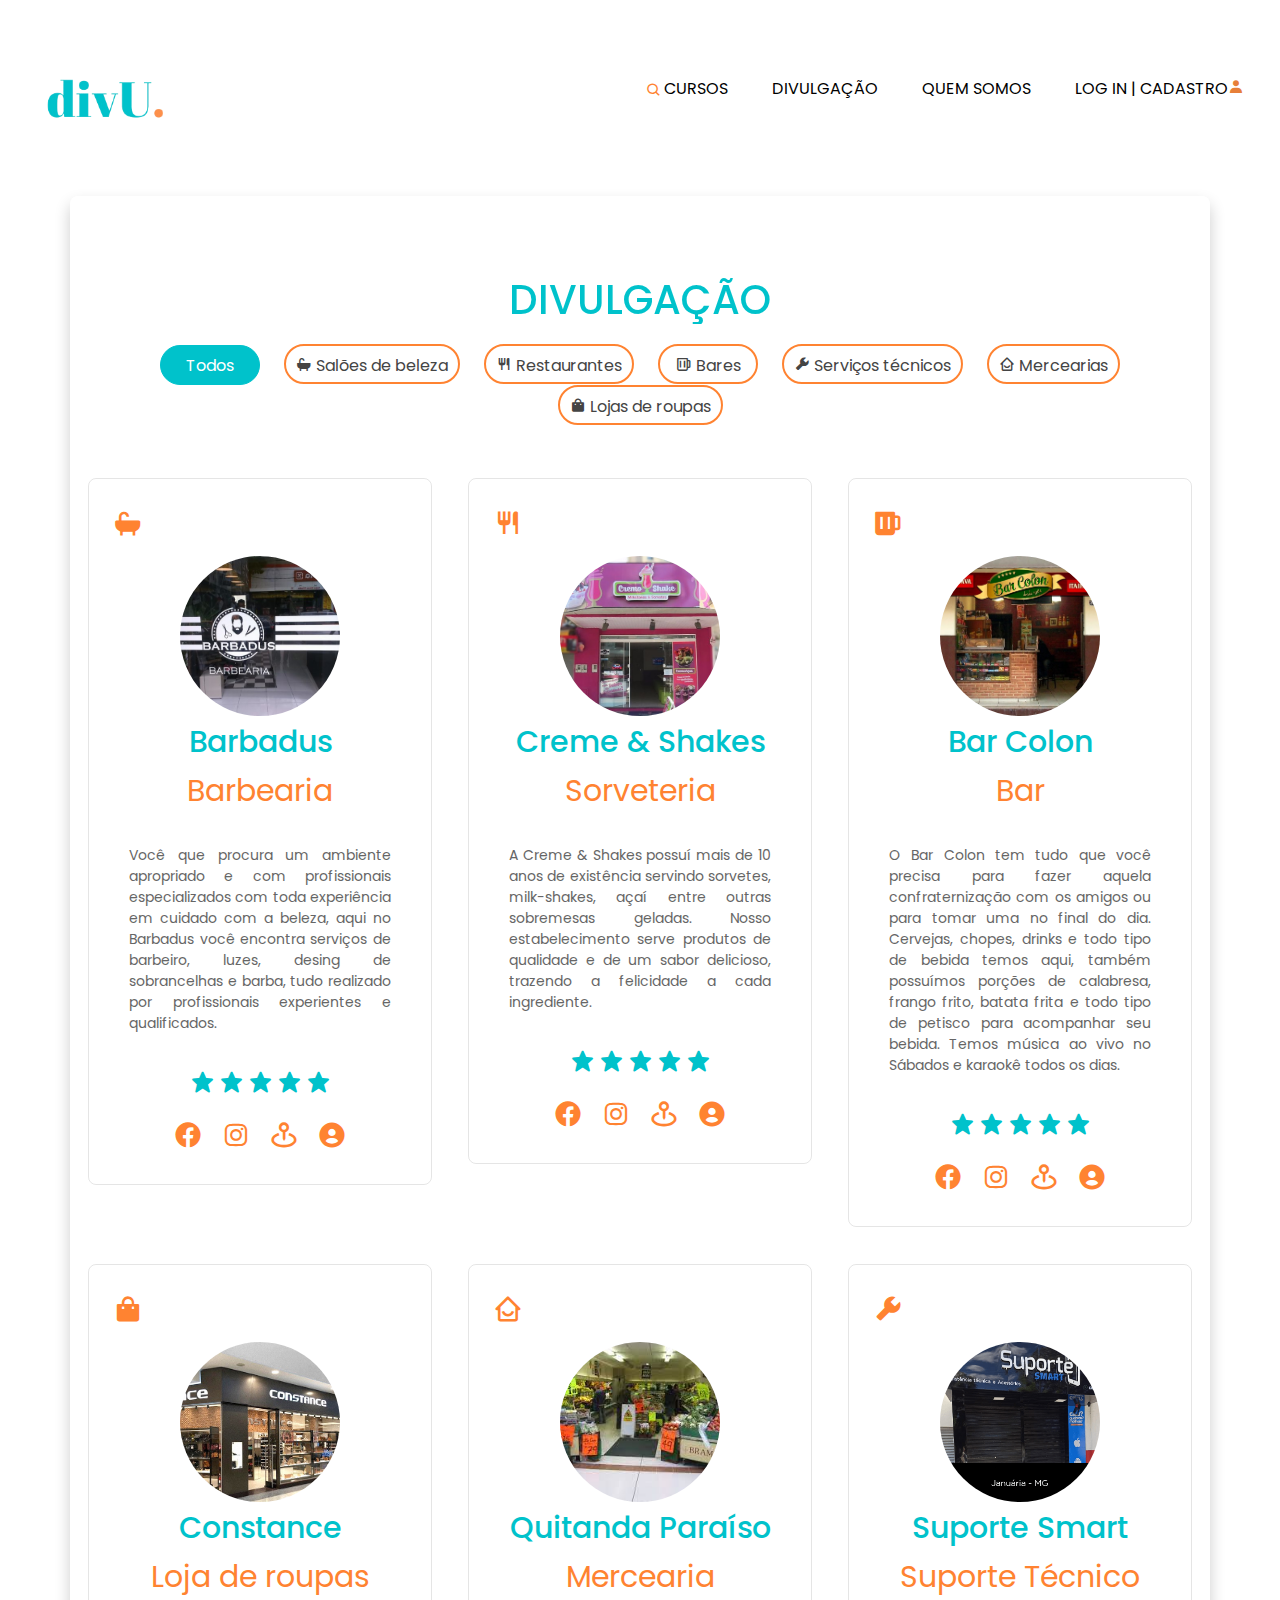
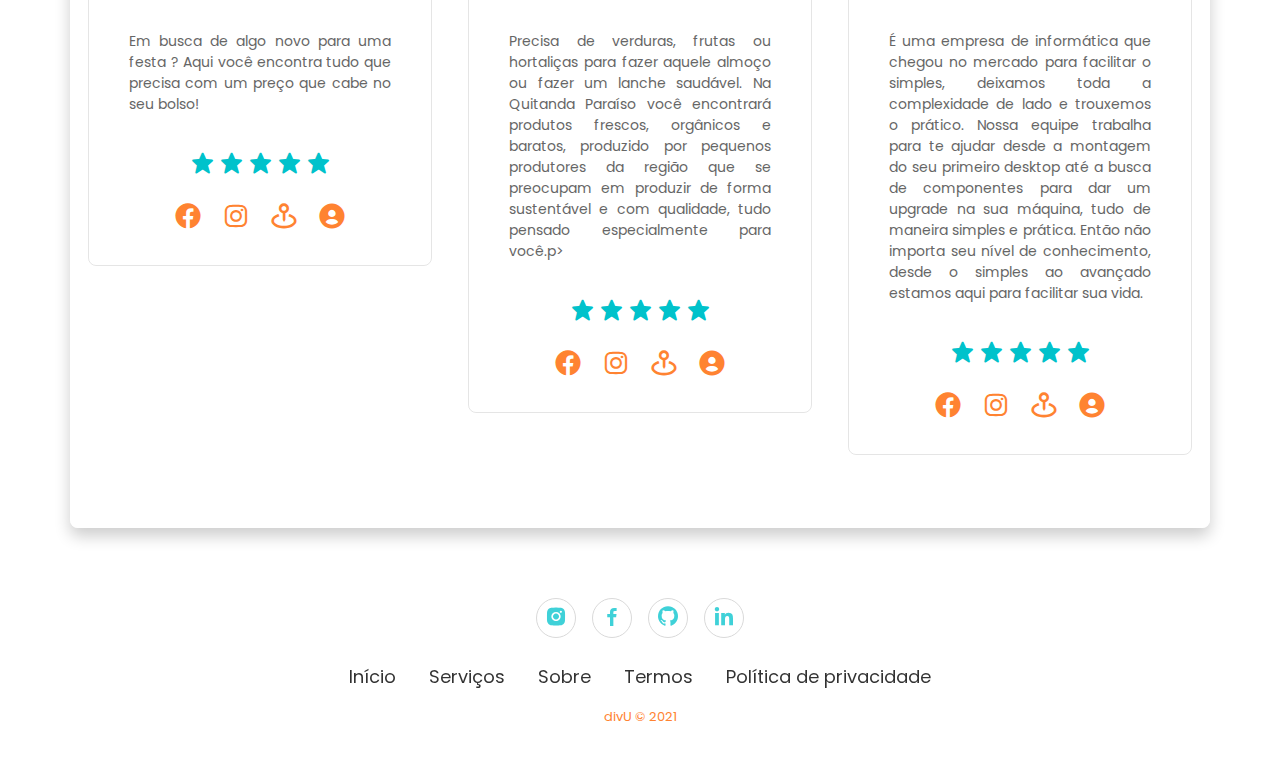
<file: divulgacao.html>
<!DOCTYPE html>
<html lang="PT-BR">

<head>
    <meta charset="UTF-8">
    <meta http-equiv="X-UA-Compatible" content="IE=edge">
    <meta name="description" content="Loja de artigos e peças de Informática.">
    <meta name="viewport" content="width=device-width, initial-scale=1.0">
    <meta name="author" content=" Gabriel Fratelli Cassiano dos Santos, Pedro Henrique dos Santos Lopes, Pierre Aparecido de Souza, Samuel Flávio dos Santos Oliveira, Ramon Gutierrez Nascimento Sitta, Rebeca Leite, Vitória Fernandes Pires e Yuri Prado dos Reis">
    <!-- *Ícone logo* -->
    <link rel="shortcut icon" href="Imagens/5b6dda6a-e9cd-4a56-bf04-07a44a452888-removebg-preview.png" type="image/x-icon">
    <!-- Fonte -->
    <link href="https://fonts.googleapis.com/css2?family=Poppins:ital,wght@0,100;0,200;0,300;0,400;0,500;0,600;0,700;0,800;0,900;1,100;1,200;1,300;1,400;1,500;1,600;1,700;1,800&display=swap" rel="stylesheet">
    <link rel="preconnect" href="https://fonts.googleapis.com">
    <link rel="preconnect" href="https://fonts.gstatic.com" crossorigin>
    <!-- Ícones -->
    <link href='https://unpkg.com/boxicons@2.0.9/css/boxicons.min.css' rel='stylesheet'>
    <!-- Estilo -->
    <link rel="stylesheet" href="Style/Style.css">
    <link rel="stylesheet" href="https://stackpath.bootstrapcdn.com/bootstrap/4.4.1/css/bootstrap.min.css" integrity="sha384-Vkoo8x4CGsO3+Hhxv8T/Q5PaXtkKtu6ug5TOeNV6gBiFeWPGFN9MuhOf23Q9Ifjh" crossorigin="anonymous">
    <!-- Script -->
    <script src="https://ajax.googleapis.com/ajax/libs/jquery/3.5.1/jquery.min.js"></script>
    <script src="Script/Script.js"></script>

    <!--inicio Footer-->
    <link rel="stylesheet" href="https://cdnjs.cloudflare.com/ajax/libs/twitter-bootstrap/4.1.3/css/bootstrap.min.css">
    <link rel="stylesheet" href="footer/style.css">
    <!--Fim Footer-->
    <title>DivU</title>
</head>

<header>
    <div class="navbar">

        <!-- CAMPO DE PESQUISA -->
        <section class="caixa-search">
            <input class="caixa-texto" type="text" name="" placeholder="Pesquisar...">
            <a class="botao-search" href="#">
                <i class="bx bx-search"></i>
            </a>
        </section>

        <a href=index.html> <img src="Imagens/ab2b7101-2142-466f-a6a8-9c31e016ba93-removebg-preview.png" class="logo"></a>

        <!-- NAVEGAÇÃO -->
        <ul>
            <li><a href="cursos.html">Cursos</a></li>
            <li><a id="entrar" href="divulgacao.html">Divulgação</a></li>
            <li><a href="Quemsomos.html">Quem Somos</a></li>
            <li><a id="entrar" href="Logincadastro.html">Log In | Cadastro<i class='bx bxs-user' style='color:#e77f39'></i></a></li>
        </ul>
        <!-- FIM NAVEGAÇÃO -->
</header>

<body>
    <div class="container">

        <!-- BOOTSTRAP -->
        <div id="portfolio-area">
            <div class="row">
                <div class="col-md-12">
                    <h1 class="main-title">Divulgação</h1>
                </div>
                <section class="empreendedores">
                    <div class="col-md-12" id="filter-btn-box">
                        <button class="main-btn filter-btn active" id="all-btn">Todos</button>
                        <button class="main-btn filter-btn" id="mkt-btn"><i class='bx bxs-bath'></i> Salões de beleza</button>
                        <button class="main-btn filter-btn" id="gf-btn"><i class='bx bx-restaurant'></i> Restaurantes</button>
                        <button class="main-btn filter-btn" id="emp-btn"><i class='bx bx-beer' ></i> Bares</button>
                        <button class="main-btn filter-btn" id="lid-btn"><i class='bx bxs-wrench'></i> Serviços técnicos</button>
                        <button class="main-btn filter-btn" id="log-btn"><i class='bx bx-home-smile' ></i> Mercearias</button>
                        <button class="main-btn filter-btn" id="lr-btn"><i class='bx bxs-shopping-bag' ></i> Lojas de roupas</button>
                        <!--botão a corrigir-->
                        <!-- <button class="main-btn filter-btn" id="far-btn"><i class='bx bx-capsule'></i> Farmácias</button> -->
                        <!--botão a corrigir-->
                        
                    </div>
                <!--Salão-->
                    <div class="col-md-4 project-box mkt">
                        <div class="caixa">
                            <div class="box">
                                <span class="amount"><i class='bx bxs-bath'></i></span>
                            </div>
                            <img src="Imagens/dsc_0842-e1500072312286.jpg" alt="">
                            <h3>Barbadus</h3>
                            <span>Barbearia</span>
                            <p>Você que procura um ambiente apropriado e com profissionais especializados com toda experiência em cuidado com a beleza, aqui no Barbadus você encontra serviços de barbeiro, luzes, desing de sobrancelhas e barba, tudo realizado
                                por profissionais experientes e qualificados.</p>
                            <div class="avaliacao">
                                <i href="#" class='bx bxs-star'></i>
                                <i href="#" class='bx bxs-star'></i>
                                <i href="#" class='bx bxs-star'></i>
                                <i href="#" class='bx bxs-star'></i>
                                <i href="#" class='bx bxs-star'></i>
                            </div>
                            <div class="redes">
                                <a><i href="#" class='bx bxl-facebook-circle'></i></a>
                                <a><i href="#" class='bx bxl-instagram'></i></a>
                                <a><i href="#" class='bx bx-map-pin'></i></a>
                                <a><i href="#" class='bx bxs-user-circle'></i></a>
                            </div>
                        </div>
                    </div>


                <!--fim salão-->

                <!--Restaurante-->
                    <div class="col-md-4 project-box gf">
                        <div class="caixa">
                            <div class="box">
                                <span class="amount"><i class='bx bx-restaurant' ></i></span>
                            </div>
                            <img src="Imagens/fachada-de-cremoshake (2).jpg" alt="">
                            <h3>Creme & Shakes</h3>
                            <span>Sorveteria</span>
                            <p>A Creme & Shakes possuí mais de 10 anos de existência servindo sorvetes, milk-shakes, açaí entre outras sobremesas geladas. Nosso estabelecimento serve produtos de qualidade e de um sabor delicioso, trazendo a felicidade a
                                cada ingrediente.</p>
                            <div class="avaliacao">
                                <i href="#" class='bx bxs-star'></i>
                                <i href="#" class='bx bxs-star'></i>
                                <i href="#" class='bx bxs-star'></i>
                                <i href="#" class='bx bxs-star'></i>
                                <i href="#" class='bx bxs-star'></i>
                            </div>
                            <div class="redes">
                                <a><i href="#" class='bx bxl-facebook-circle'></i></a>
                                <a><i href="#" class='bx bxl-instagram'></i></a>
                                <a><i href="#" class='bx bx-map-pin'></i></a>
                                <a><i href="#" class='bx bxs-user-circle'></i></a>
                            </div>
                        </div>
                    </div>

                    
                    <!--fim comida-->

                    <!--bebidas-->

                    <div class="col-md-4 project-box emp">
                        <div class="caixa">
                            <div class="box">
                                <span class="amount"><i class='bx bxs-beer' ></i></span>
                            </div>
                            <img src="Imagens/letreiro-3d-chapa-metal.jpg" alt="">
                            <h3>Bar Colon</h3>
                            <span>Bar</span>
                            <p>O Bar Colon tem tudo que você precisa para fazer aquela confraternização com os amigos ou para tomar uma no final do dia. Cervejas, chopes, drinks e todo tipo de bebida temos aqui, também possuímos porções de calabresa, frango
                                frito, batata frita e todo tipo de petisco para acompanhar seu bebida. Temos música ao vivo no Sábados e karaokê todos os dias.</p>
                            <div class="avaliacao">
                                <i href="#" class='bx bxs-star'></i>
                                <i href="#" class='bx bxs-star'></i>
                                <i href="#" class='bx bxs-star'></i>
                                <i href="#" class='bx bxs-star'></i>
                                <i href="#" class='bx bxs-star'></i>
                            </div>
                            <div class="redes">
                                <a><i href="#" class='bx bxl-facebook-circle'></i></a>
                                <a><i href="#" class='bx bxl-instagram'></i></a>
                                <a><i href="#" class='bx bx-map-pin'></i></a>
                                <a><i href="#" class='bx bxs-user-circle'></i></a>
                            </div>
                        </div>
                    </div>

                    

                    <!--fim bebidas-->

                    <!--Loja de Roupas-->

                    <div class="col-md-4 project-box lr">
                        <div class="caixa">
                            <div class="box">
                                <span class="amount"><i class='bx bxs-shopping-bag'></i></span>
                            </div>
                            <img src="Imagens/constance calcados.jpg" alt="">
                            <h3>Constance</h3>
                            <span>Loja de roupas</span>
                            <p>Em busca de algo novo para uma festa ? Aqui você encontra tudo que precisa com um preço que cabe no seu bolso!</p>
                            <div class="avaliacao">
                                <i href="#" class='bx bxs-star'></i>
                                <i href="#" class='bx bxs-star'></i>
                                <i href="#" class='bx bxs-star'></i>
                                <i href="#" class='bx bxs-star'></i>
                                <i href="#" class='bx bxs-star'></i>
                            </div>
                            <div class="redes">
                                <a><i href="#" class='bx bxl-facebook-circle'></i></a>
                                <a><i href="#" class='bx bxl-instagram'></i></a>
                                <a><i href="#" class='bx bx-map-pin'></i></a>
                                <a><i href="#" class='bx bxs-user-circle'></i></a>
                            </div>
                        </div>
                    </div>

                    <!--Mercearia-->

                    <div class="col-md-4 project-box log">
                        <div class="caixa">
                            <div class="box">
                                <span class="amount"><i class='bx bx-home-smile'></i></span>
                            </div>
                            <img src="Imagens/Quitanda.jfif" alt="">
                            <h3>Quitanda Paraíso</h3>
                            <span>Mercearia</span>
                            <p>Precisa de verduras, frutas ou hortaliças para fazer aquele almoço ou fazer um lanche saudável. Na Quitanda Paraíso você encontrará produtos frescos, orgânicos e baratos, produzido por pequenos produtores da região que se preocupam em produzir de forma sustentável e com qualidade, tudo pensado especialmente para você.p>
                            <div class="avaliacao">
                                <i href="#" class='bx bxs-star'></i>
                                <i href="#" class='bx bxs-star'></i>
                                <i href="#" class='bx bxs-star'></i>
                                <i href="#" class='bx bxs-star'></i>
                                <i href="#" class='bx bxs-star'></i>
                            </div>
                            <div class="redes">
                                <a><i href="#" class='bx bxl-facebook-circle'></i></a>
                                <a><i href="#" class='bx bxl-instagram'></i></a>
                                <a><i href="#" class='bx bx-map-pin'></i></a>
                                <a><i href="#" class='bx bxs-user-circle'></i></a>
                            </div>
                        </div>
                    </div>

                    <div class="col-md-4 project-box lid">
                        <div class="caixa">
                            <div class="box">
                                <span class="amount"><i class='bx bxs-wrench'></i></span>
                            </div>
                            <img src="Imagens/assistencia técnica.png" alt="">
                            <h3>Suporte Smart</h3>
                            <span>Suporte Técnico</span>
                            <p>É uma empresa de informática que chegou no mercado para facilitar o simples, deixamos toda a complexidade de lado e trouxemos o prático. Nossa equipe trabalha para te ajudar desde a montagem do seu primeiro desktop até a busca de componentes para dar um upgrade na sua máquina, tudo de maneira simples e prática. Então não importa seu nível de conhecimento, desde o simples ao avançado estamos aqui para facilitar sua vida.</p>
                            <div class="avaliacao">
                                <i href="#" class='bx bxs-star'></i>
                                <i href="#" class='bx bxs-star'></i>
                                <i href="#" class='bx bxs-star'></i>
                                <i href="#" class='bx bxs-star'></i>
                                <i href="#" class='bx bxs-star'></i>
                            </div>
                            <div class="redes">
                                <a><i href="#" class='bx bxl-facebook-circle'></i></a>
                                <a><i href="#" class='bx bxl-instagram'></i></a>
                                <a><i href="#" class='bx bx-map-pin'></i></a>
                                <a><i href="#" class='bx bxs-user-circle'></i></a>
                            </div>
                        </div>
                    </div>


                </section>
            </div>
        </div>
    </div>



    <div class="footer-basic">
        <footer>
            <div class="social"><a href="https://www.instagram.com/divu_divulgacao/"><i class="bx bxl-instagram-alt"></i></a><a href="https://www.facebook.com/DivU-109754734856224"><i class="bx bxl-facebook"></i></a><a href="https://github.com/DDdivU"><i class="bx bxl-github"></i></a><a href="https://www.linkedin.com/in/div-u-993301226/"><i class="bx bxl-linkedin"></i></a></div>
            <ul class="list-inline">
                <li class="list-inline-item"><a href="index.html">Início</a></li>
                <li class="list-inline-item"><a href="#">Serviços</a></li>
                <li class="list-inline-item"><a href="Quemsomos.html">Sobre</a></li>
                <li class="list-inline-item"><a href="#">Termos</a></li>
                <li class="list-inline-item"><a href="#">Política de privacidade</a></li>
            </ul>
            <p class="copyright">divU © 2021</p>
        </footer>
</body>

</html>
</file>
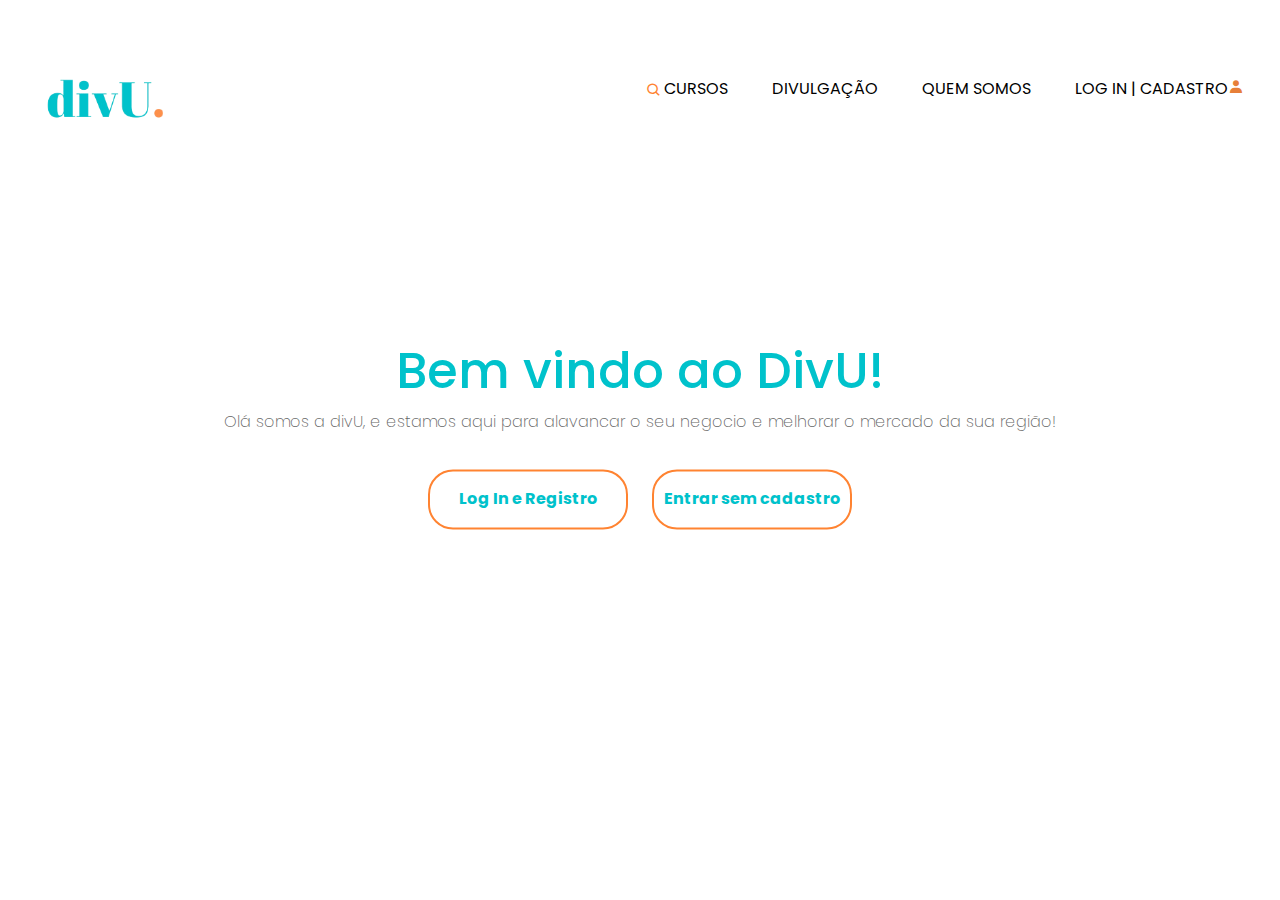
<file: Inicio.html>
<!DOCTYPE html>
<html lang="PT-BR">

<head>
    <meta charset="UTF-8">
    <meta http-equiv="X-UA-Compatible" content="IE=edge">
    <meta name="description" content="Loja de artigos e peças de Informática.">
    <meta name="viewport" content="width=device-width, initial-scale=1.0">
    <meta name="author" content=" Gabriel Fratelli Cassiano dos Santos, Pedro Henrique dos Santos Lopes, Pierre Aparecido de Souza, Samuel Flávio dos Santos Oliveira, Ramon Gutierrez Nascimento Sitta, Rebeca Leite, Vitória Fernandes Pires e Yuri Prado dos Reis">
    <!-- *Ícone logo* -->
    <link rel="shortcut icon" href="Imagens/5b6dda6a-e9cd-4a56-bf04-07a44a452888-removebg-preview.png" type="image/x-icon">
    <!-- Fonte -->
    <link href="https://fonts.googleapis.com/css2?family=Poppins:ital,wght@0,100;0,200;0,300;0,400;0,500;0,600;0,700;0,800;0,900;1,100;1,200;1,300;1,400;1,500;1,600;1,700;1,800&display=swap" rel="stylesheet">
    <link rel="preconnect" href="https://fonts.googleapis.com">
    <link rel="preconnect" href="https://fonts.gstatic.com" crossorigin>
    <!-- Ícones -->
    <link href='https://unpkg.com/boxicons@2.0.9/css/boxicons.min.css' rel='stylesheet'>
    <!-- Estilo -->
    <link rel="stylesheet" href="Style/Style.css">
    <link rel="stylesheet" href="https://stackpath.bootstrapcdn.com/bootstrap/4.4.1/css/bootstrap.min.css" integrity="sha384-Vkoo8x4CGsO3+Hhxv8T/Q5PaXtkKtu6ug5TOeNV6gBiFeWPGFN9MuhOf23Q9Ifjh" crossorigin="anonymous">
    <!-- Script -->
    <script src="https://ajax.googleapis.com/ajax/libs/jquery/3.5.1/jquery.min.js"></script>
    <script src="Script/Script.js"></script>
    <title>DivU</title>
</head>

<header>
    <div class="navbar">

        <!-- CAMPO DE PESQUISA -->
        <section class="caixa-search">
            <input class="caixa-texto" type="text" name="" placeholder="Pesquisar...">
            <a class="botao-search" href="#">
                <i class="bx bx-search"></i>
            </a>
        </section>
        <a href=index.html> <img src="Imagens/ab2b7101-2142-466f-a6a8-9c31e016ba93-removebg-preview.png" class="logo"></a>
        <!-- NAVEGAÇÃO -->
        <ul>
            <li><a href="cursos.html">Cursos</a></li>
            <li><a id="entrar" href="divulgacao.html">Divulgação</a></li>
            <li><a href="Quemsomos.html">Quem Somos</a></li>
            <li><a id="entrar" href="Logincadastro.html">Log In | Cadastro<i class='bx bxs-user' style='color:#e77f39'></i></a></li>
        </ul>
</header>

<!-- Banner -->

<body>
    <div class="container3">
        <div class="content">
            <h1>Bem vindo ao DivU!</h1>
            <p>Olá somos a divU, e estamos aqui para alavancar o seu negocio e melhorar o mercado da sua região!</p>
            <div class="botoes">
                <button class="button1" id="button1" type="button"><span></span>Log In e Registro</button>
                <button class="button2" id="button2" type="button"><span></span>Entrar sem cadastro</button>
            </div>
        </div>
    </div>

    <script>
        $('.button1').on('click', function() {
            window.location = "Logincadastro.html";
        });
        $('.button2').on('click', function() {
            window.location = "index.html";
        });
    </script>
</body>


</html>
</file>
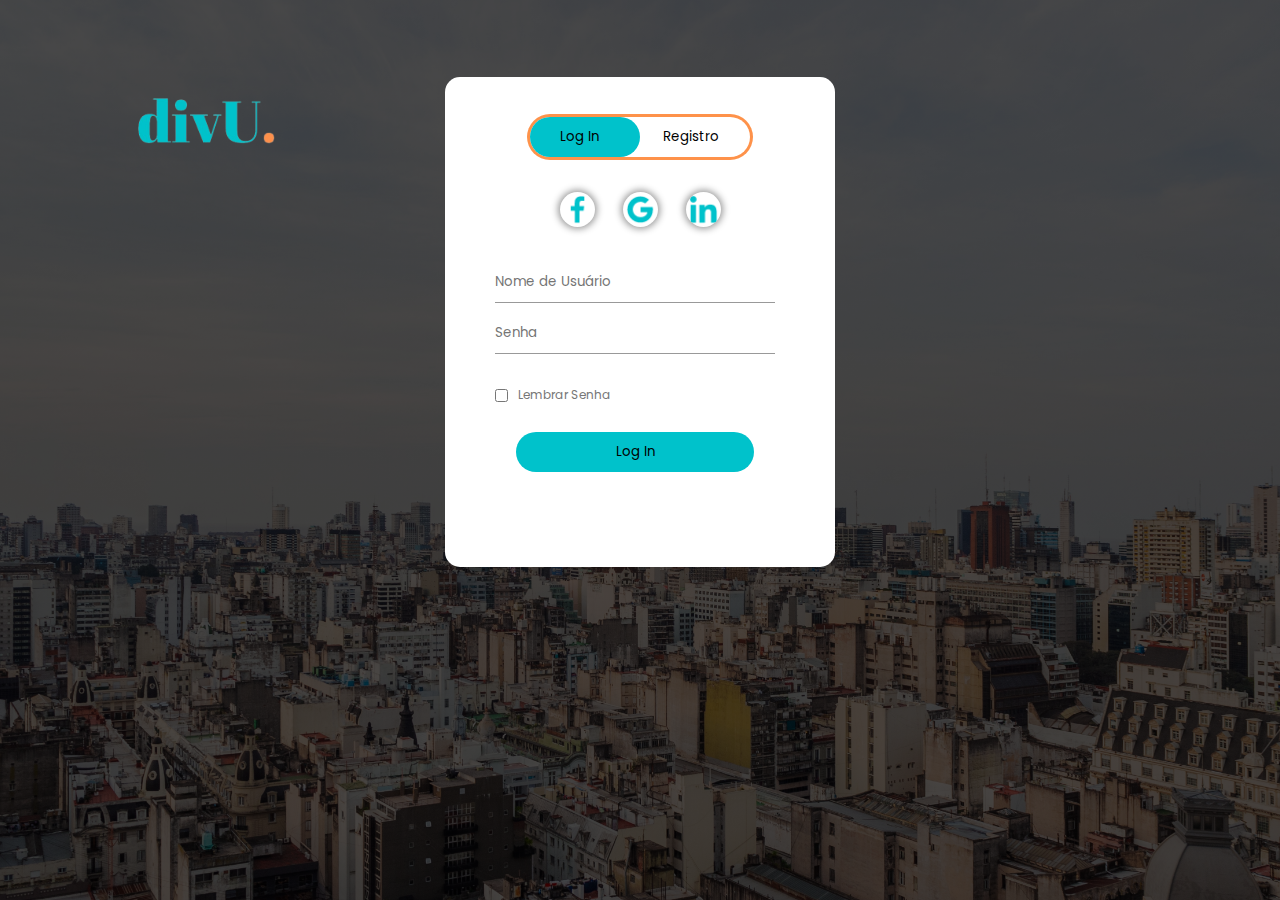
<file: Logincadastro.html>
<!DOCTYPE html>
<html lang="PT-BR">

<head>
    <meta charset="UTF-8">
    <meta http-equiv="X-UA-Compatible" content="IE=edge">
    <meta name="description" content="divU, divulgação.">
    <meta name="viewport" content="width=device-width, initial-scale=1.0">
    <meta name="author" content=" Gabriel Fratelli Cassiano dos Santos, Pedro Henrique dos Santos Lopes, Pierre Aparecido de Souza, Samuel Flávio dos Santos Oliveira, Ramon Gutierrez Nascimento Sitta, Rebeca Leite, Vitória Fernandes Pires e Yuri Prado dos Reis">

    <link rel="shortcut icon" href="Imagens/5b6dda6a-e9cd-4a56-bf04-07a44a452888-removebg-preview.png" type="image/x-icon">
    <!-- *Ícone logo* -->
    <link href="https://fonts.googleapis.com/css2?family=Poppins:ital,wght@0,100;0,200;0,300;0,400;0,500;0,600;0,700;0,800;0,900;1,100;1,200;1,300;1,400;1,500;1,600;1,700;1,800&display=swap" rel="stylesheet">
    <link rel="preconnect" href="https://fonts.googleapis.com">
    <link rel="preconnect" href="https://fonts.gstatic.com" crossorigin>
    <!-- Fonte -->
    <link href='https://unpkg.com/boxicons@2.0.9/css/boxicons.min.css' rel='stylesheet'>
    <!-- Ícones -->
    <link rel="stylesheet" href="Style/Stylelogin.css">
    <!-- Estilo -->
    <script src="Script/Script.js"></script>
    <!-- Script -->
    <title>DivU Log In e Cadastro</title>
</head>


<body>
    <!-- Login -->
    <div class="hero">
        <a href=index.html> <img src="Imagens/ab2b7101-2142-466f-a6a8-9c31e016ba93-removebg-preview.png" class="logo"></a>
        <div class="form-box">
            <div class="button-box">
                <div id="btn"></div>
                <button type="button" class="toggle-btn" onclick="login()">Log In</button>
                <button type="button" class="toggle-btn" onclick="cadastro()">Registro</button>
            </div>
            <div class="social-icons">
                <img src="Imagens/facebook-logo-24 (1).png">
                <img src="Imagens/google-logo-24 (1).png">
                <img src="Imagens/linkedin-logo-24 (1).png">
            </div>
            <form id="login" class="input-group">
                <input type="text" class="input-field" placeholder="Nome de Usuário" required>
                <input type="password" class="input-field" placeholder="Senha" required>
                <input type="checkbox" class="chech-box"><span>Lembrar Senha</span>
                <button type="submit" class="submit-btn">Log In</button>
            </form>

            <form id="cadastro" class="input-group">
                <input type="text" class="input-field" placeholder="Nome de Usuário" required>
                <input type="email" class="input-field" placeholder="Email" required>
                <input type="password" class="input-field" placeholder="Senha" required>
                <input type="checkbox" class="chech-box"><span>Li e concordo com os termos e condições de uso</span>
                <button type="submit" class="submit-btn">Registro</button>
            </form>
        </div>
    </div>

    <script>
        var x = document.getElementById("login");
        var y = document.getElementById("cadastro");
        var z = document.getElementById("btn");

        function cadastro() {
            x.style.left = "-400px";
            y.style.left = "50px";
            z.style.left = "110px";
        }

        function login() {
            x.style.left = "50px";
            y.style.left = "450px";
            z.style.left = "0px";
        }
    </script>
</body>

</html>
</file>
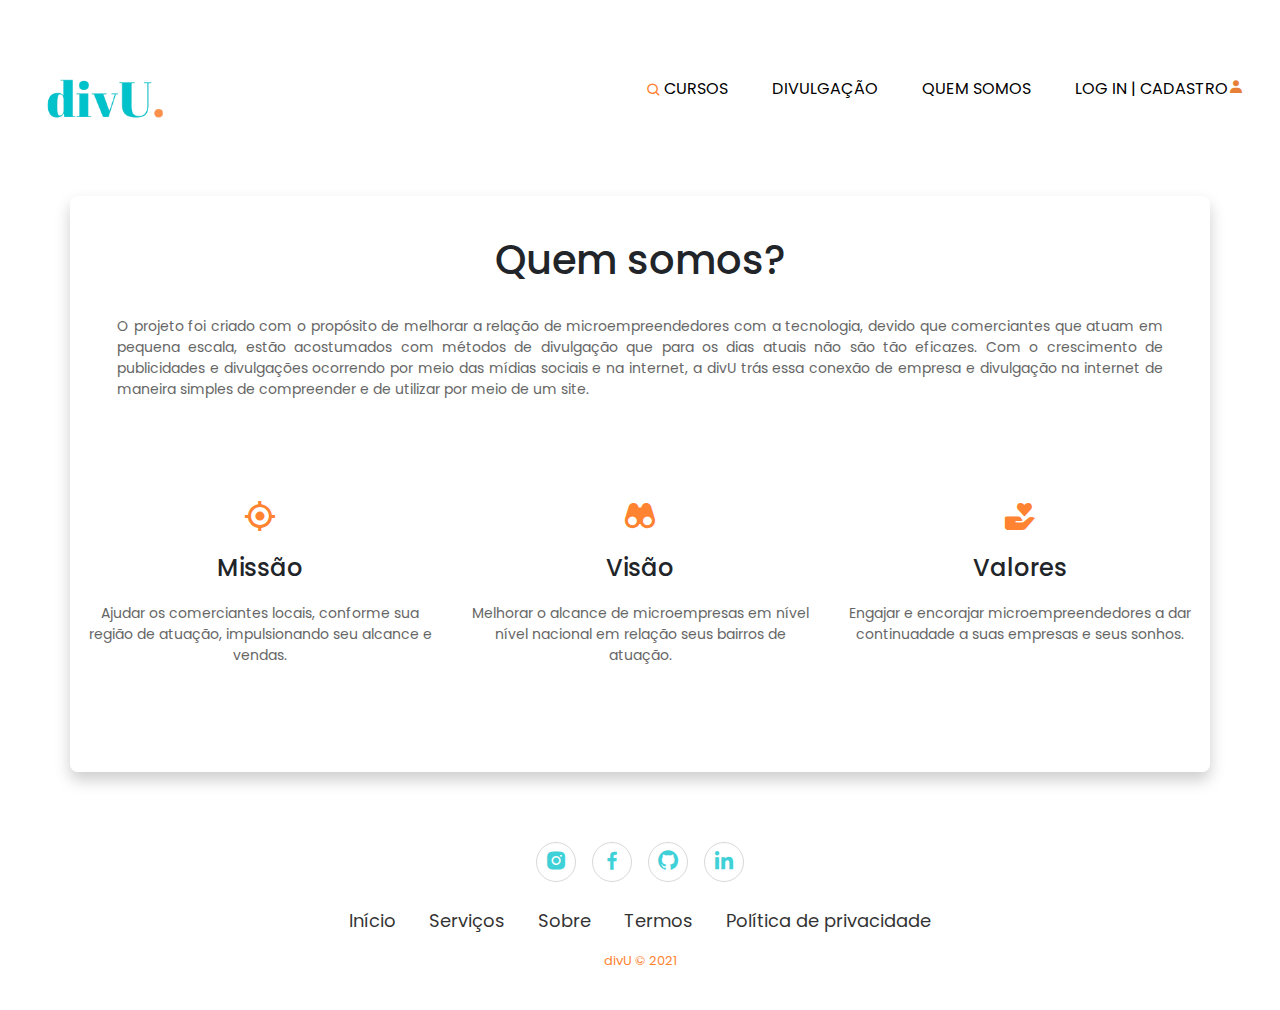
<file: Quemsomos.html>
<!DOCTYPE html>
<html lang="PT-BR">

<head>
    <meta charset="UTF-8">
    <meta http-equiv="X-UA-Compatible" content="IE=edge">
    <meta name="description" content="Loja de artigos e peças de Informática.">
    <meta name="viewport" content="width=device-width, initial-scale=1.0">
    <meta name="author" content=" Gabriel Fratelli Cassiano dos Santos, Pedro Henrique dos Santos Lopes, Pierre Aparecido de Souza, Samuel Flávio dos Santos Oliveira, Ramon Gutierrez Nascimento Sitta, Rebeca Leite, Vitória Fernandes Pires e Yuri Prado dos Reis">
    <!-- *Ícone logo* -->
    <link rel="shortcut icon" href="Imagens/5b6dda6a-e9cd-4a56-bf04-07a44a452888-removebg-preview.png" type="image/x-icon">
    <!-- Fonte -->
    <link href="https://fonts.googleapis.com/css2?family=Poppins:ital,wght@0,100;0,200;0,300;0,400;0,500;0,600;0,700;0,800;0,900;1,100;1,200;1,300;1,400;1,500;1,600;1,700;1,800&display=swap" rel="stylesheet">
    <link rel="preconnect" href="https://fonts.googleapis.com">
    <link rel="preconnect" href="https://fonts.gstatic.com" crossorigin>
    <!-- Ícones -->
    <link href='https://unpkg.com/boxicons@2.0.9/css/boxicons.min.css' rel='stylesheet'>
    <!-- Estilo -->
    <link rel="stylesheet" href="Style/Style.css">
    <link rel="stylesheet" href="https://stackpath.bootstrapcdn.com/bootstrap/4.4.1/css/bootstrap.min.css" integrity="sha384-Vkoo8x4CGsO3+Hhxv8T/Q5PaXtkKtu6ug5TOeNV6gBiFeWPGFN9MuhOf23Q9Ifjh" crossorigin="anonymous">
    <!-- Script -->
    <script src="https://ajax.googleapis.com/ajax/libs/jquery/3.5.1/jquery.min.js"></script>
    <script src="Script/Script.js"></script>

    <!--inicio Footer-->
    <link rel="stylesheet" href="https://cdnjs.cloudflare.com/ajax/libs/twitter-bootstrap/4.1.3/css/bootstrap.min.css">
    <link rel="stylesheet" href="footer/style.css">
    <!--Fim Footer-->
    <title>DivU</title>
</head>

<header>
    <div class="navbar">

        <!-- CAMPO DE PESQUISA -->
        <section class="caixa-search">
            <input class="caixa-texto" type="text" name="" placeholder="Pesquisar...">
            <a class="botao-search" href="#">
                <i class="bx bx-search"></i>
            </a>
        </section>

        <a href=index.html> <img src="Imagens/ab2b7101-2142-466f-a6a8-9c31e016ba93-removebg-preview.png" class="logo"></a>

        <!-- NAVEGAÇÃO -->
        <ul>
            <li><a href="cursos.html">Cursos</a></li>
            <li><a id="entrar" href="divulgacao.html">Divulgação</a></li>
            <li><a href="Quemsomos.html">Quem Somos</a></li>
            <li><a id="entrar" href="Logincadastro.html">Log In | Cadastro<i class='bx bxs-user' style='color:#e77f39'></i></a></li>
        </ul>
        <!-- FIM NAVEGAÇÃO -->
</header>

<body>
    <!-- BOOTSTRAP -->
    <div id="services-area">
        <div class="container">
            <h1>Quem somos?</h1>
            <div class="divu">
                <p>O projeto foi criado com o propósito de melhorar a relação de microempreendedores com a tecnologia, devido que comerciantes que atuam em pequena escala, estão acostumados com métodos de divulgação que para os dias atuais não são tão eficazes.
                    Com o crescimento de publicidades e divulgações ocorrendo por meio das mídias sociais e na internet, a divU trás essa conexão de empresa e divulgação na internet de maneira simples de compreender e de utilizar por meio de um site.</p>
            </div>
            <div class="row">
                <div class="col-md-4 service-box">
                    <i class='bx bx-target-lock'></i>
                    <h4>Missão</h4>
                    <p>Ajudar os comerciantes locais, conforme sua região de atuação, impulsionando seu alcance e vendas.</p>
                </div>
                <div class="col-md-4 service-box">
                    <i class='bx bxs-binoculars'></i>
                    <h4>Visão</h4>
                    <p>Melhorar o alcance de microempresas em nível nível nacional em relação seus bairros de atuação.</p>
                </div>
                <div class="col-md-4 service-box">
                    <i class='bx bxs-donate-heart'></i>
                    <h4>Valores</h4>
                    <p>Engajar e encorajar microempreendedores a dar continuadade a suas empresas e seus sonhos.</p>
                </div>
            </div>
        </div>
    </div>
    <!-- BOOTSTRAP -->
    </div>
    </div>
    <!--footer-->

    <div class="footer-basic">
        <footer>
            <div class="social"><a href="https://www.instagram.com/divu_divulgacao/"><i class="bx bxl-instagram-alt"></i></a><a href="https://www.facebook.com/DivU-109754734856224"><i class="bx bxl-facebook"></i></a><a href="https://github.com/DDdivU"><i class="bx bxl-github"></i></a><a href="https://www.linkedin.com/in/div-u-993301226/"><i class="bx bxl-linkedin"></i></a></div>
            <ul class="list-inline">
                <li class="list-inline-item"><a href="Index.html">Início</a></li>
                <li class="list-inline-item"><a href="#">Serviços</a></li>
                <li class="list-inline-item"><a href="Quemsomos.html">Sobre</a></li>
                <li class="list-inline-item"><a href="#">Termos</a></li>
                <li class="list-inline-item"><a href="#">Política de privacidade</a></li>
            </ul>
            <p class="copyright">divU © 2021</p>
        </footer>
    </div>

</body>

</html>
</file>
<file: Style/Style.css>
:root {
    --azul: #00c2cb;
    --laranja: #ff8331;
    --branco: #fff;
    --preto: #000;
    --sombra: #999;
    --texto1: #666;
    --texto2: #444;
    --translucido: rgba(153, 153, 153, 0.548);
}

* {
    margin: 0;
    padding: 0;
    text-align: justify;
    font-family: 'Poppins', sans-serif;
    box-sizing: border-box;
}

body {
    width: 100%;
    background-color: #f0f0f0;
    -webkit-background-size: cover;
    -moz-background-size: cover;
    -o-background-size: cover;
    background-size: cover;
}


/* NAVEGAÇÃO */

.navbar {
    position: relative;
    display: flex;
    flex-wrap: wrap;
    align-items: center;
    justify-content: space-between;
    padding-top: 0.5rem;
}

.logo {
    width: 180px;
    cursor: pointer;
    display: block;
    padding: 5px;
}

.navbar ul li {
    list-style: none;
    display: inline-block;
    margin: 0 20px;
    position: relative;
}

.navbar ul li a {
    text-decoration: none;
    color: var(--preto);
    text-transform: uppercase;
}

.navbar ul li::after {
    content: '';
    width: 0%;
    height: 2px;
    background: var(--azul);
    display: block;
    margin: auto;
    transition: 0.3s;
}

.navbar ul li:hover::after {
    width: 100%;
    transition: 0.5s;
}


/* CAMPO DE PESQUISA */

.caixa-search {
    position: absolute;
    left: 52%;
    transform: translate(-100%, -50%);
    background-color: transparent;
    height: 40px;
    border-radius: 40px;
    padding: 20px 0 0 100px;
}

.caixa-search:hover>.caixa-texto {
    width: 150px;
    padding: 0 3px;
    color: var(--translucido);
}

.caixa-search:hover>.botao-search {
    background-color: var(--azul);
    margin-left: 3px;
}

.botao-search {
    color: var(--laranja);
    float: right;
    width: 40px;
    height: 40px;
    border-radius: 50%;
    height: 24px;
    width: 24px;
    background-color: transparent;
    display: flex;
    justify-content: center;
    text-decoration: none;
    align-items: center;
    transition: 0.4s;
}

.caixa-texto {
    border: none;
    background-color: transparent;
    outline: none;
    float: left;
    padding: 0;
    height: 24px;
    color: var(--preto);
    font-size: 16px;
    transition: 0.4s;
    line-height: 40px;
    width: 0px;
    cursor: pointer;
}

input::placeholder {
    color: var(--sombra);
    font-size: 16px;
}


/* texto inicial */

.container3 .content {
    width: 100%;
    position: absolute;
    top: 45%;
    transform: translateY(-50%);
    color: var(--texto1);
}

.container3 .content h1 {
    font-size: 50px;
    margin-top: 80px;
}

.container3 .content p {
    font-size: 20px auto;
    font-weight: 200;
    text-align: center;
    line-height: 25px;
}


/* Botão de registro */

.botoes {
    text-align: center;
}

.button1 {
    width: 200px;
    padding: 15px 0;
    text-align: center;
    margin: 20px 10px;
    border-radius: 25px;
    font-weight: bold;
    border: 2px solid var(--laranja);
    background: transparent;
    color: var(--azul);
    cursor: pointer;
    position: relative;
    overflow: hidden;
}

.button1::after {
    content: '';
    width: 0%;
    height: 2px;
    background: var(--azul);
    display: block;
    margin: auto;
}

.button1:hover::after {
    width: 57%;
    transition: 0.3s;
    border: none;
}


/* Botão sem registro */

.button2 {
    width: 200px;
    padding: 15px 0;
    text-align: center;
    margin: 20px 10px;
    border-radius: 25px;
    font-weight: bold;
    border: 2px solid var(--laranja);
    background: transparent;
    color: var(--azul);
    cursor: pointer;
    position: relative;
    overflow: hidden;
}

.button2::after {
    content: '';
    width: 0%;
    height: 2px;
    background: var(--azul);
    display: block;
    margin: auto;
}

.button2:hover::after {
    width: 72%;
    transition: 0.3s;
    border: none;
}


/* INDEX */


/* SECTION INDEX */

.manchete {
    display: block;
    background-image: linear-gradient(rgba(4, 9, 30, 0.7), rgba(4, 9, 30, 0.7));
}

.linha {
    display: flex;
    margin: 0 -8px;
    align-items: center;
    justify-content: space-between;
}

.coluna {
    margin: 0 12px;
    float: left;
    padding: 80px;
}

#title-h2 {
    color: white;
    display: block;
    font-size: 1.5em;
    margin-block-start: 0.83em;
    margin-block-end: 0.83em;
    margin-inline-start: 0px;
    margin-inline-end: 0px;
    font-weight: bold;
}

.coluna-2 {
    font-size: 18px;
    color: var(--azul);
    height: 100%;
    float: right;
    margin: 8vh;
    display: flex;
    flex-direction: column;
}

.button {
    border: none;
    padding: 16px 32px;
    text-align: center;
    text-decoration: none;
    display: inline-block;
    font-size: 16px;
    margin: 0px 2px;
    -webkit-transition-duration: 0.4s;
    /* Safari */
    transition-duration: 0.4s;
    cursor: pointer;
    border-radius: 20px 20px 0 0;
    background-color: white;
    color: black;
    border: 2px solid #008CBA;
}

.button:hover {
    background-color: #008CBA;
    color: white;
}

.button-1 {
    border: none;
    padding: 16px 32px;
    text-align: center;
    text-decoration: none;
    display: inline-block;
    font-size: 16px;
    margin: 0.5px 2px;
    -webkit-transition-duration: 0.4s;
    /* Safari */
    transition-duration: 0.4s;
    cursor: pointer;
    background-color: white;
    color: black;
    border: 2px solid #008CBA;
}

.button-1:hover {
    background-color: #008CBA;
    color: white;
}

.button-2 {
    border: none;
    padding: 16px 32px;
    text-align: center;
    text-decoration: none;
    display: inline-block;
    font-size: 16px;
    margin: 0.5px 2px;
    -webkit-transition-duration: 0.4s;
    /* Safari */
    transition-duration: 0.4s;
    cursor: pointer;
    border-radius: 0 0 20px 20px;
    background-color: white;
    color: black;
    border: 2px solid #008CBA;
}

.button-2:hover {
    background-color: #008CBA;
    color: white;
}


/* bootstrap */

.card-body {
    text-align: center;
}

#team-area h3 {
    text-align: center;
}


/* CONTAINER */

.container {
    background: rgba(255, 255, 255, 0.815);
    border-radius: .5rem;
    box-shadow: 0 .5rem 1rem rgba(0, 0, 0, .2);
    margin-bottom: 30px;
    padding: 40px;
}

.container h1 {
    font-size: 40px;
    text-align: center;
    margin-bottom: 20px;
}

.learnmore {
    display: inline-block;
    padding: .8rem 3rem;
    border-radius: .5rem;
    background: var(--azul);
    color: #fff;
    cursor: pointer;
    font-size: 1.5rem;
}

.learnmore:hover {
    background: var(--laranja);
    color: var(--branco);
}


/* CURSOS */

.main-title {
    color: transparent;
    background: var(--azul);
    -webkit-background-clip: text;
    background-clip: text;
    padding: 0 1rem;
    padding-top: 2.5rem;
    text-align: center;
    font-size: 2rem;
    text-transform: uppercase;
}

.course {
    display: flex;
    flex-wrap: wrap;
    height: 80%;
}

.course .box {
    flex: 1 20rem;
    border-radius: .5rem;
    border: .1rem solid rgba(255, 136, 24, 0.1);
    padding: 1rem;
    position: relative;
}

.course .box img {
    height: 15rem;
    width: 100%;
    border-radius: 10px;
}

.course .box .amount {
    position: absolute;
    top: 1rem;
    right: 1rem;
    font-size: 1rem;
    padding: .5rem 1rem;
    background: var(--azul);
    color: #fff;
    border-radius: .5rem;
}

.course .box .stars i {
    color: var(--laranja);
    font-size: 1.5rem;
    padding: 1rem 0;
}

.course .box h3 {
    color: var(--azul);
    font-size: 1.5rem;
}

.course .box p {
    color: var(--texto1);
    font-size: 1rem;
    padding: .4rem 0;
}

.course {
    display: flex;
    padding: .5rem;
    padding-top: 1rem;
}

.course .icons1 {
    display: flex;
    padding-top: 20px;
    justify-content: space-between;
    align-items: baseline;
}

.course .icons1 p {
    color: var(--azul);
    font-size: 1rem;
    list-style: none;
}

.course .icons1 p i {
    padding-right: .1.5rem;
    color: var(--azul);
}


/* bootstrap */

.row {
    margin: 0;
    margin-right: 20px;
}

.project-box {
    margin-bottom: 30px;
}

#filter-btn-box {
    margin-bottom: 50px;
    text-align: center;
}

#portfolio-area .filter-btn {
    color: var(--texto2);
    border: 2px solid var(--laranja);
    border-radius: 25px;
    text-align: center;
    background-color: transparent;
    text-transform: none;
    margin: 0 10px;
    min-width: 100px;
    width: auto;
    height: 40px;
    line-height: 40px;
    padding: 0 10px;
}

#portfolio-area .filter-btn.active,
#portfolio-area .filter-btn:hover {
    color: #FFF;
    border: 1px solid var(--azul);
    background-color: var(--azul);
    transition: 0.5s;
}


/* DIVULGAÇÃO */

.empreendedores {
    display: flex;
    flex-wrap: wrap;
}

h1 {
    text-align: center;
    color: var(--azul);
}

.caixa {
    flex: 1 1 20rem;
    border: .2rem solid rgba(0, 0, 0, .1);
    border-radius: .5rem;
    padding: 1.5rem;
    text-align: center;
    margin: .2rem;
}

.caixa img {
    height: 10rem;
    width: 10rem;
    margin: .5rem 0;
    border-radius: 50%;
    object-fit: cover;
}

.empreendedores .caixa h3 {
    color: var(--azul);
    font-size: 30px;
    text-align: center;
}

.empreendedores .caixa {
    flex: 1 1 23rem;
    border: .1rem solid rgba(0, 0, 0, .1);
    border-radius: .5rem;
    padding: 1.5rem;
    text-align: center;
}

.empreendedores .caixa img {
    height: 10rem;
    width: 10rem;
    margin: .5rem 0;
    border-radius: 50%;
    object-fit: cover;
}

.empreendedores .caixa span {
    color: var(--laranja);
    font-size: 30px;
}

.empreendedores .caixa p {
    color: var(--texto1);
    font-size: 14px;
    padding: 1rem 0;
    padding-bottom: 20px;
    margin: 1rem;
}

.empreendedores .caixa .redes {
    text-align: center;
    font-size: 30px;
}

.empreendedores .caixa .redes a {
    color: var(--laranja);
    margin: 5px;
    cursor: pointer;
}

.empreendedores .caixa .redes a:hover {
    color: var(--azul);
}

.caixa .avaliacao {
    text-align: center;
    justify-content: space-around;
}

.caixa .avaliacao i {
    font-size: 25px;
    color: var(--azul);
    padding-bottom: 20px;
}


/* SOBRE NÓS */

.divu {
    display: flex;
    margin: 2rem;
}

.divu h1 {
    font-size: 30px;
}

.divu p {
    font-size: 14px;
    color: var(--texto1);
}


/* bootstrap */

.service-box {
    text-align: center;
    margin: 0rem;
    margin-bottom: 50px;
    margin-top: 50px;
    margin-left: 0;
}

.service-box i,
.service-box h4 {
    transition: .5s;
}

.service-box i {
    font-size: 36px;
    margin-bottom: 20px;
    color: var(--laranja);
}

.service-box h4 {
    font-size: 24px;
    margin-bottom: 20px;
    text-align: center;
}

.service-box p {
    font-size: 14px;
    text-align: center;
    color: var(--texto1);
}


/* RESPONSIVIDADE */

@media (max-width:991px) {
    section {
        padding: 2rem;
    }
}

@media(max-width: 768px) {
    .container {
        padding: 20px 0;
    }
    .card-title {
        font-size: 14px;
    }
    .card-text {
        font-size: 12px;
    }
}

@media (max-width:400px) {
    html {
        font-size: 50%;
    }
}

@media screen and(max-width: 768px) {}
</file>
<file: footer/style.css>
:root {
    --azul: #00c2cb;
    --laranja: #ff8331;
    --branco: #fff;
    --preto: #000;
    --sombra: #999;
    --texto1: #666;
    --texto2: #444;
    --translucido: rgba(153, 153, 153, 0.548);
}

.footer-basic {
    padding: 40px 0;
    background-color: var(--branco);
    color: var(--preto);
}

.footer-basic ul {
    padding: 0;
    list-style: none;
    text-align: center;
    font-size: 18px;
    line-height: 1.6;
    margin-bottom: 0;
}

.footer-basic li {
    padding: 0 10px;
}

.footer-basic ul a {
    color: inherit;
    text-decoration: none;
    opacity: 0.8;
}

.footer-basic ul a:hover {
    opacity: 1;
}

.footer-basic .social {
    text-align: center;
    padding-bottom: 25px;
}

.footer-basic .social>a {
    font-size: 24px;
    width: 40px;
    height: 40px;
    line-height: 40px;
    display: inline-block;
    text-align: center;
    border-radius: 50%;
    border: 1px solid #ccc;
    margin: 0 8px;
    color: var(--azul);
    opacity: 0.75;
}

.footer-basic .social>a:hover {
    opacity: 0.9;
}

.footer-basic .copyright {
    margin-top: 15px;
    text-align: center;
    font-size: 13px;
    color: var(--laranja);
    margin-bottom: 0;
}
</file>
<file: Style/Stylelogin.css>
:root {
    --azul: #00c2cb;
    --laranja: #FE924A;
    --branco: #fff;
    --preto: #000;
    --sombra: #999;
}

* {
    margin: 0;
    padding: 0;
    font-family: 'Poppins', sans-serif;
    /* mudar fonte se necessário */
}

.hero {
    height: 100%;
    width: 100%;
    background-image: linear-gradient(rgba(0, 0, 0, 0.7), rgba(0, 0, 0, 0.7)), url(../Imagens/pexels-ana-benet-8242994.jpg);
    background-position: center;
    background-size: cover;
    position: absolute;
}

.logo {
    width: 200px;
    cursor: pointer;
    position: absolute;
    padding: 20px 0 0 107px;
}


/* área de login */

.form-box {
    width: 380px;
    height: 480px;
    position: relative;
    margin: 6% auto;
    background: var(--branco);
    padding: 5px 5px 5px 5px;
    overflow: hidden;
    border-radius: 15px;
}

.button-box {
    width: 220px;
    margin: 35px auto;
    position: relative;
    box-shadow: 0 0 0 3px var(--laranja);
    border-radius: 30px;
}

.toggle-btn {
    padding: 10px 30px;
    cursor: pointer;
    background: transparent;
    border: 0;
    outline: none;
    position: relative;
}

#btn {
    top: 0;
    left: 0;
    position: absolute;
    width: 110px;
    height: 100%;
    background-color: var(--azul);
    border-radius: 30px;
    transition: .5s;
}

.social-icons {
    margin: 30px auto;
    text-align: center;
    color: var(--azul);
}

.social-icons img {
    width: 35px;
    margin: 0 12px;
    box-shadow: 0 0 7px 2px var(--sombra);
    cursor: pointer;
    border-radius: 50%;
}

.input-group {
    top: 180px;
    position: absolute;
    width: 280px;
    transition: .5s;
}

.input-field {
    width: 100%;
    padding: 10px 0;
    margin: 5px 0;
    border-left: 0;
    border-top: 0;
    border-right: 0;
    border-bottom: 1px solid #999;
    outline: none;
    background: transparent;
}

.submit-btn {
    width: 85%;
    padding: 10px 30px;
    cursor: pointer;
    display: block;
    margin: auto;
    background-color: var(--azul);
    border: 0;
    outline: none;
    border-radius: 30px;
}

.chech-box {
    margin: 30px 10px 30px 0;
}

span {
    color: #777;
    font-size: 12px;
    bottom: 68px;
    position: absolute;
}

#login {
    left: 50px;
}

#cadastro {
    left: 450px;
}
</file>
